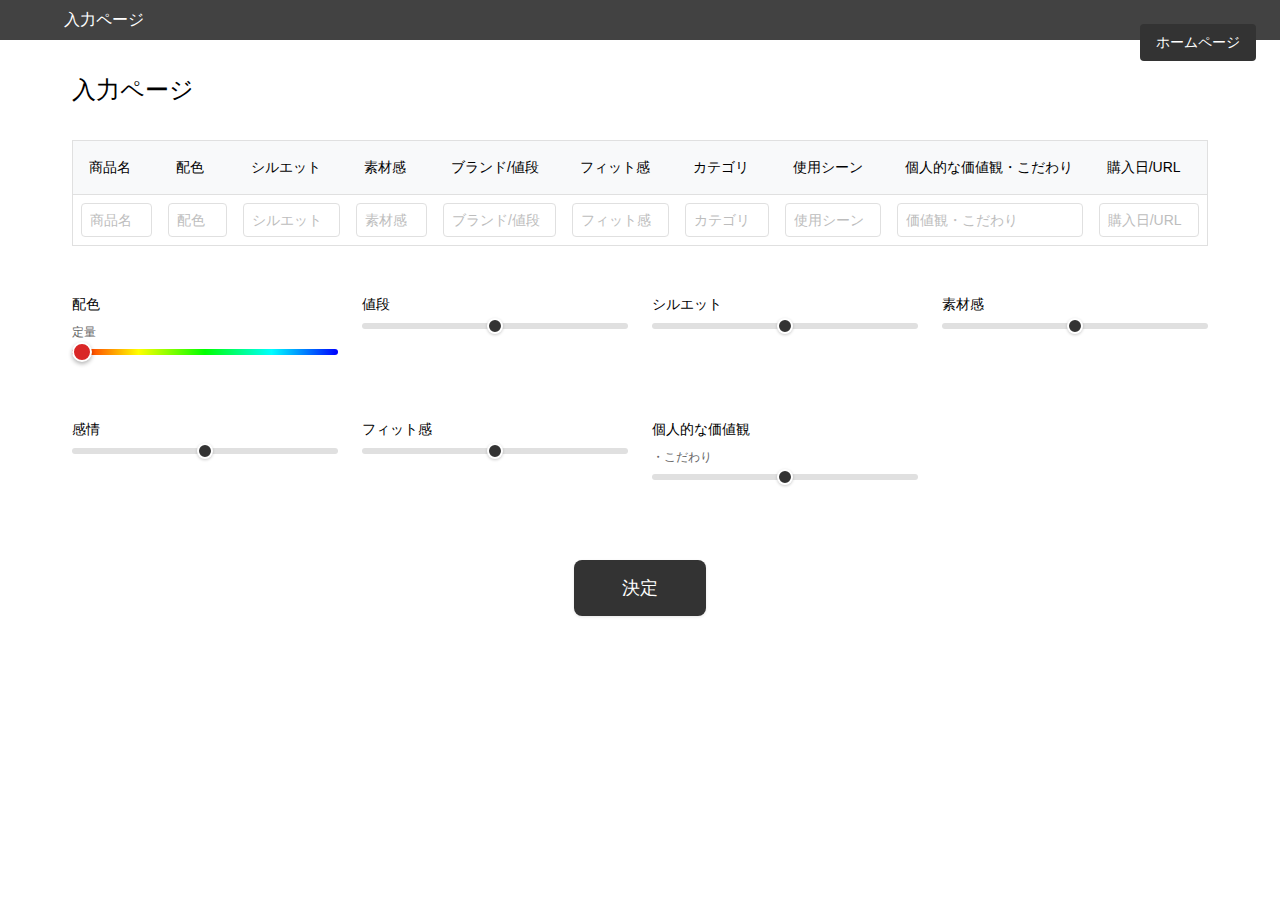
<file: input.html>
<!DOCTYPE html>
<html lang="ja">
<head>
  <meta charset="UTF-8">
  <meta name="viewport" content="width=device-width, initial-scale=1.0">
  <title>入力ページ - 服管理アプリ</title>
  <meta name="description" content="服の定量的情報と感情的評価を記録し、ユーザーの嗜好性を可視化する管理アプリ">
  <link rel="stylesheet" href="css/style.css">
  <link rel="stylesheet" href="css/components.css">
  <link rel="stylesheet" href="css/responsive.css">
  <link rel="stylesheet" href="css/input.css">
</head>
<body>
  <div class="app-container">
    <!-- ヘッダー -->
    <header class="input-header">
      <div class="header-bar">
        <h1 class="page-title">入力ページ</h1>
      </div>
    </header>

    <!-- メインコンテンツ -->
    <main class="input-main">
      <h2 class="main-title">入力ページ</h2>
      
      <!-- データ入力テーブル -->
      <div class="input-table-container">
        <table class="input-table">
          <thead>
            <tr>
              <th>商品名</th>
              <th>配色</th>
              <th>シルエット</th>
              <th>素材感</th>
              <th>ブランド/値段</th>
              <th>フィット感</th>
              <th>カテゴリ</th>
              <th>使用シーン</th>
              <th>個人的な価値観・こだわり</th>
              <th>購入日/URL</th>
            </tr>
          </thead>
          <tbody>
            <tr>
              <td><input type="text" class="table-input" placeholder="商品名"></td>
              <td><input type="text" class="table-input" placeholder="配色"></td>
              <td><input type="text" class="table-input" placeholder="シルエット"></td>
              <td><input type="text" class="table-input" placeholder="素材感"></td>
              <td><input type="text" class="table-input" placeholder="ブランド/値段"></td>
              <td><input type="text" class="table-input" placeholder="フィット感"></td>
              <td><input type="text" class="table-input" placeholder="カテゴリ"></td>
              <td><input type="text" class="table-input" placeholder="使用シーン"></td>
              <td><input type="text" class="table-input" placeholder="価値観・こだわり"></td>
              <td><input type="text" class="table-input" placeholder="購入日/URL"></td>
            </tr>
          </tbody>
        </table>
      </div>

      <!-- スライダー入力エリア -->
      <div class="slider-input-area">
        <!-- 上段のスライダー -->
        <div class="slider-row">
          <!-- 配色スライダー -->
          <div class="slider-group">
            <label class="slider-label">配色</label>
            <div class="slider-sublabel">定量</div>
            <input type="range" id="colorSlider" min="0" max="360" value="0" class="color-slider">
          </div>

          <!-- 値段スライダー -->
          <div class="slider-group">
            <label class="slider-label">値段</label>
            <input type="range" id="priceSlider" min="0" max="100" value="50" class="standard-slider">
          </div>

          <!-- シルエットスライダー -->
          <div class="slider-group">
            <label class="slider-label">シルエット</label>
            <input type="range" id="silhouetteSlider" min="0" max="100" value="50" class="standard-slider">
          </div>

          <!-- 素材感スライダー -->
          <div class="slider-group">
            <label class="slider-label">素材感</label>
            <input type="range" id="materialSlider" min="0" max="100" value="50" class="standard-slider">
          </div>
        </div>

        <!-- 下段のスライダー -->
        <div class="slider-row">
          <!-- 感情スライダー -->
          <div class="slider-group">
            <label class="slider-label">感情</label>
            <input type="range" id="emotionSlider" min="0" max="100" value="50" class="standard-slider">
          </div>

          <!-- フィット感スライダー -->
          <div class="slider-group">
            <label class="slider-label">フィット感</label>
            <input type="range" id="fitSlider" min="0" max="100" value="50" class="standard-slider">
          </div>

          <!-- 個人的な価値観・こだわりスライダー -->
          <div class="slider-group">
            <label class="slider-label">個人的な価値観</label>
            <div class="slider-sublabel">・こだわり</div>
            <input type="range" id="valuesSlider" min="0" max="100" value="50" class="standard-slider">
          </div>

          <!-- 空のスロット -->
          <div class="slider-group empty-slot"></div>
        </div>
      </div>

      <!-- 決定ボタンエリア -->
      <div class="decision-button-area">
        <button type="button" id="decisionButton" class="decision-button">
          決定
        </button>
      </div>
    </main>

    <!-- ホームページボタン -->
    <div class="home-page-button">
      <a href="index.html" class="home-link">ホームページ</a>
    </div>

    <!-- JavaScript -->
    <script src="js/input.js"></script>
  </div>
</body>
</html>
</file>
<file: css/style.css>
/* CSS変数（カスタムプロパティ）の定義 */
:root {
  /* カラーパレット - ミニマルデザイン */
  --color-primary: #333333;
  --color-primary-light: #666666;
  --color-primary-dark: #000000;
  --color-secondary: #666666;
  --color-secondary-light: #999999;
  --color-secondary-dark: #333333;
  
  /* セマンティックカラー */
  --color-success: #4caf50;
  --color-warning: #ff9800;
  --color-danger: #f44336;
  --color-info: #2196f3;
  
  /* ニュートラルカラー */
  --color-neutral-50: #fafafa;
  --color-neutral-100: #f5f5f5;
  --color-neutral-200: #eeeeee;
  --color-neutral-300: #e0e0e0;
  --color-neutral-400: #bdbdbd;
  --color-neutral-500: #9e9e9e;
  --color-neutral-600: #757575;
  --color-neutral-700: #616161;
  --color-neutral-800: #424242;
  --color-neutral-900: #212121;
  
  /* 背景色 */
  --color-background: #ffffff;
  --color-surface: #ffffff;
  --color-surface-hover: #f5f5f5;
  --color-surface-variant: #f8f9fa;
  
  /* テキスト色 */
  --color-text-primary: #000000;
  --color-text-secondary: #666666;
  --color-text-disabled: #bdbdbd;
  --color-text-on-primary: #ffffff;
  --color-text-on-secondary: #ffffff;
  
  /* スペーシング */
  --spacing-xs: 0.25rem;
  --spacing-sm: 0.5rem;
  --spacing-md: 1rem;
  --spacing-lg: 1.5rem;
  --spacing-xl: 2rem;
  --spacing-2xl: 3rem;
  --spacing-3xl: 4rem;
  
  /* ボーダー */
  --border-radius-sm: 0.25rem;
  --border-radius-md: 0.5rem;
  --border-radius-lg: 0.75rem;
  --border-radius-xl: 1rem;
  --border-width: 1px;
  --border-color: #e0e0e0;
  
  /* シャドウ - ミニマル */
  --shadow-1: 0 1px 3px rgba(0,0,0,0.1);
  --shadow-2: 0 2px 4px rgba(0,0,0,0.1);
  --shadow-3: 0 4px 6px rgba(0,0,0,0.1);
  
  /* タイポグラフィ */
  --font-family: -apple-system, BlinkMacSystemFont, 'Segoe UI', 'Helvetica Neue', Arial, sans-serif;
  --font-family-mono: 'SF Mono', Monaco, 'Cascadia Code', 'Liberation Mono', Consolas, monospace;
  
  --font-size-xs: 0.75rem;
  --font-size-sm: 0.875rem;
  --font-size-base: 1rem;
  --font-size-lg: 1.125rem;
  --font-size-xl: 1.25rem;
  --font-size-2xl: 1.5rem;
  --font-size-3xl: 1.875rem;
  --font-size-4xl: 2.25rem;
  --font-size-5xl: 3rem;
  
  --font-weight-light: 300;
  --font-weight-normal: 400;
  --font-weight-medium: 500;
  --font-weight-semibold: 600;
  --font-weight-bold: 700;
  
  --line-height-tight: 1.25;
  --line-height-normal: 1.5;
  --line-height-relaxed: 1.75;
  
  /* トランジション */
  --transition-fast: 150ms ease;
  --transition-normal: 250ms ease;
  --transition-slow: 350ms ease;
  
  /* レイアウト */
  --container-max-width: 1200px;
  --header-height: 60px;
  --sidebar-width: 280px;
  
  /* Z-index */
  --z-dropdown: 1000;
  --z-sticky: 1020;
  --z-fixed: 1030;
  --z-modal-backdrop: 1040;
  --z-modal: 1050;
  --z-popover: 1060;
  --z-tooltip: 1070;
  --z-toast: 1080;
}

/* リセットとベーススタイル */
* {
  box-sizing: border-box;
  margin: 0;
  padding: 0;
}

html {
  font-size: 16px;
  scroll-behavior: smooth;
  -webkit-text-size-adjust: 100%;
}

body {
  font-family: var(--font-family);
  font-size: var(--font-size-base);
  line-height: var(--line-height-normal);
  color: var(--color-text-primary);
  background-color: var(--color-background);
  -webkit-font-smoothing: antialiased;
  -moz-osx-font-smoothing: grayscale;
  text-rendering: optimizeLegibility;
}

/* アプリケーションコンテナ */
.app-container {
  min-height: 100vh;
  display: flex;
  flex-direction: column;
}

/* ヘッダー */
.app-header {
  background-color: var(--color-background);
  border-bottom: 1px solid var(--border-color);
  padding: var(--spacing-md) var(--spacing-xl);
  position: sticky;
  top: 0;
  z-index: var(--z-sticky);
}

.header-content {
  display: flex;
  justify-content: space-between;
  align-items: center;
  max-width: var(--container-max-width);
  margin: 0 auto;
}

.app-title {
  font-size: var(--font-size-xl);
  font-weight: var(--font-weight-medium);
  color: var(--color-text-primary);
}

/* メインナビゲーション */
.main-navigation {
  display: flex;
  gap: var(--spacing-lg);
}

.nav-link {
  color: var(--color-text-secondary);
  text-decoration: none;
  font-size: var(--font-size-base);
  font-weight: var(--font-weight-normal);
  padding: var(--spacing-sm) var(--spacing-md);
  border-radius: var(--border-radius-sm);
  transition: var(--transition-fast);
}

.nav-link:hover {
  color: var(--color-text-primary);
  background-color: var(--color-surface-hover);
}

.nav-link.active {
  color: var(--color-text-primary);
  font-weight: var(--font-weight-medium);
}

/* メインコンテンツ */
.app-main {
  flex: 1;
  padding: var(--spacing-xl);
  max-width: var(--container-max-width);
  margin: 0 auto;
  width: 100%;
}

/* タブコンテンツ */
.tab-content {
  display: none;
}

.tab-content.active {
  display: block;
  animation: fadeIn 0.3s ease;
}

@keyframes fadeIn {
  from {
    opacity: 0;
    transform: translateY(10px);
  }
  to {
    opacity: 1;
    transform: translateY(0);
  }
}

/* セクションコンテナ */
.section-container {
  margin-bottom: var(--spacing-2xl);
}

/* セクションヘッダー */
.section-header {
  display: flex;
  justify-content: space-between;
  align-items: center;
  padding: var(--spacing-md) 0;
  border-bottom: 1px solid var(--border-color);
  cursor: pointer;
  transition: var(--transition-fast);
}

.section-header:hover {
  background-color: var(--color-surface-hover);
}

.section-title {
  font-size: var(--font-size-lg);
  font-weight: var(--font-weight-medium);
  color: var(--color-text-primary);
}

.toggle-icon {
  font-size: var(--font-size-sm);
  color: var(--color-text-secondary);
  transition: var(--transition-fast);
}

.section-header.collapsed .toggle-icon {
  transform: rotate(-90deg);
}

/* セクションコンテンツ */
.section-content {
  padding: var(--spacing-lg) 0;
  transition: var(--transition-normal);
}

.section-content.collapsed {
  display: none;
}

/* サブセクション */
.subsection {
  margin-bottom: var(--spacing-xl);
}

.subsection-header {
  display: flex;
  justify-content: space-between;
  align-items: center;
  padding: var(--spacing-sm) 0;
  cursor: pointer;
  transition: var(--transition-fast);
}

.subsection-header:hover {
  background-color: var(--color-surface-hover);
}

.subsection-title {
  font-size: var(--font-size-base);
  font-weight: var(--font-weight-medium);
  color: var(--color-text-primary);
}

.subsection-content {
  padding: var(--spacing-md) 0;
  transition: var(--transition-normal);
}

.subsection-content.collapsed {
  display: none;
}

/* データテーブル */
.data-table-container {
  overflow-x: auto;
  border: 1px solid var(--border-color);
  border-radius: var(--border-radius-sm);
}

.data-table {
  width: 100%;
  border-collapse: collapse;
  font-size: var(--font-size-sm);
}

.data-table th {
  background-color: var(--color-surface-variant);
  padding: var(--spacing-md);
  text-align: left;
  font-weight: var(--font-weight-medium);
  color: var(--color-text-primary);
  border-bottom: 1px solid var(--border-color);
  white-space: nowrap;
}

.data-table td {
  padding: var(--spacing-md);
  border-bottom: 1px solid var(--border-color);
  color: var(--color-text-secondary);
}

.data-table tbody tr:hover {
  background-color: var(--color-surface-hover);
}

/* チャートグリッド */
.charts-grid {
  display: grid;
  grid-template-columns: repeat(auto-fit, minmax(200px, 1fr));
  gap: var(--spacing-lg);
  margin-top: var(--spacing-lg);
}

.chart-item {
  border: 1px solid var(--border-color);
  border-radius: var(--border-radius-sm);
  padding: var(--spacing-md);
  background-color: var(--color-surface);
}

.chart-title {
  font-size: var(--font-size-base);
  font-weight: var(--font-weight-medium);
  color: var(--color-text-primary);
  margin-bottom: var(--spacing-md);
}

.chart-label {
  font-size: var(--font-size-xs);
  color: var(--color-text-secondary);
  text-align: center;
  margin-top: var(--spacing-sm);
}

/* おすすめカード */
.recommend-cards {
  display: grid;
  grid-template-columns: repeat(auto-fit, minmax(250px, 1fr));
  gap: var(--spacing-lg);
  margin-top: var(--spacing-lg);
}

.recommend-card {
  border: 1px solid var(--border-color);
  border-radius: var(--border-radius-sm);
  padding: var(--spacing-lg);
  background-color: var(--color-surface);
  text-align: center;
}

.product-image {
  margin-bottom: var(--spacing-md);
}

.placeholder-image {
  width: 100px;
  height: 100px;
  background-color: var(--color-success);
  border-radius: var(--border-radius-sm);
  display: flex;
  align-items: center;
  justify-content: center;
  color: var(--color-text-on-primary);
  font-weight: var(--font-weight-medium);
  margin: 0 auto;
}

.product-info p {
  margin-bottom: var(--spacing-sm);
  color: var(--color-text-secondary);
  font-size: var(--font-size-sm);
}

/* 入力ページボタン */
.input-page-button {
  position: fixed;
  top: var(--spacing-lg);
  right: var(--spacing-lg);
  z-index: var(--z-fixed);
}

.input-link {
  display: inline-block;
  padding: var(--spacing-sm) var(--spacing-md);
  background-color: var(--color-primary);
  color: var(--color-text-on-primary);
  text-decoration: none;
  border-radius: var(--border-radius-sm);
  font-size: var(--font-size-sm);
  font-weight: var(--font-weight-medium);
  transition: var(--transition-fast);
}

.input-link:hover {
  background-color: var(--color-primary-dark);
}

/* ユーティリティクラス */
.sr-only {
  position: absolute;
  width: 1px;
  height: 1px;
  padding: 0;
  margin: -1px;
  overflow: hidden;
  clip: rect(0, 0, 0, 0);
  white-space: nowrap;
  border: 0;
}

.text-center { text-align: center; }
.text-left { text-align: left; }
.text-right { text-align: right; }

.mb-0 { margin-bottom: 0; }
.mb-1 { margin-bottom: var(--spacing-xs); }
.mb-2 { margin-bottom: var(--spacing-sm); }
.mb-3 { margin-bottom: var(--spacing-md); }
.mb-4 { margin-bottom: var(--spacing-lg); }
.mb-5 { margin-bottom: var(--spacing-xl); }

.mt-0 { margin-top: 0; }
.mt-1 { margin-top: var(--spacing-xs); }
.mt-2 { margin-top: var(--spacing-sm); }
.mt-3 { margin-top: var(--spacing-md); }
.mt-4 { margin-top: var(--spacing-lg); }
.mt-5 { margin-top: var(--spacing-xl); }

.p-0 { padding: 0; }
.p-1 { padding: var(--spacing-xs); }
.p-2 { padding: var(--spacing-sm); }
.p-3 { padding: var(--spacing-md); }
.p-4 { padding: var(--spacing-lg); }
.p-5 { padding: var(--spacing-xl); }

/* アクセシビリティ */
@media (prefers-reduced-motion: reduce) {
  * {
    animation-duration: 0.01ms !important;
    animation-iteration-count: 1 !important;
    transition-duration: 0.01ms !important;
  }
}

/* フォーカススタイル */
button:focus,
input:focus,
select:focus,
textarea:focus,
a:focus {
  outline: 2px solid var(--color-primary);
  outline-offset: 2px;
}

/* スクロールバー */
::-webkit-scrollbar {
  width: 8px;
  height: 8px;
}

::-webkit-scrollbar-track {
  background: var(--color-surface-variant);
}

::-webkit-scrollbar-thumb {
  background: var(--color-neutral-400);
  border-radius: 4px;
}

::-webkit-scrollbar-thumb:hover {
  background: var(--color-neutral-500);
}
</file>
<file: css/components.css>
/* ボタンコンポーネント */
.btn {
  display: inline-flex;
  align-items: center;
  gap: var(--spacing-sm);
  padding: var(--spacing-md) var(--spacing-lg);
  border: none;
  border-radius: var(--border-radius-md);
  font-size: var(--font-size-base);
  font-weight: var(--font-weight-medium);
  font-family: inherit;
  cursor: pointer;
  transition: all var(--transition-normal);
  text-decoration: none;
  line-height: 1;
  position: relative;
  overflow: hidden;
}

.btn::before {
  content: '';
  position: absolute;
  top: 50%;
  left: 50%;
  width: 0;
  height: 0;
  background: rgba(255, 255, 255, 0.2);
  border-radius: 50%;
  transform: translate(-50%, -50%);
  transition: width 0.3s, height 0.3s;
}

.btn:hover::before {
  width: 300px;
  height: 300px;
}

.btn:active {
  transform: translateY(1px);
}

.btn:disabled {
  opacity: 0.6;
  cursor: not-allowed;
  transform: none;
}

.btn-icon {
  font-size: var(--font-size-lg);
}

/* ボタンバリエーション */
.btn-primary {
  background: var(--color-primary);
  color: var(--color-text-on-primary);
  box-shadow: var(--shadow-1);
}

.btn-primary:hover {
  background: var(--color-primary-dark);
  box-shadow: var(--shadow-2);
}

.btn-secondary {
  background: var(--color-neutral-100);
  color: var(--color-text-primary);
  border: 1px solid var(--border-color);
}

.btn-secondary:hover {
  background: var(--color-neutral-200);
  box-shadow: var(--shadow-1);
}

.btn-danger {
  background: var(--color-danger);
  color: var(--color-text-on-primary);
  box-shadow: var(--shadow-1);
}

.btn-danger:hover {
  background: #d32f2f;
  box-shadow: var(--shadow-2);
}

.btn-success {
  background: var(--color-success);
  color: var(--color-text-on-primary);
  box-shadow: var(--shadow-1);
}

.btn-success:hover {
  background: #388e3c;
  box-shadow: var(--shadow-2);
}

/* フォームコンポーネント */
.input-container {
  max-width: 800px;
  margin: 0 auto;
}

.input-container h2 {
  font-size: var(--font-size-2xl);
  font-weight: var(--font-weight-bold);
  margin-bottom: var(--spacing-sm);
  color: var(--color-text-primary);
  text-align: center;
}

.input-description {
  font-size: var(--font-size-lg);
  color: var(--color-text-secondary);
  text-align: center;
  margin-bottom: var(--spacing-2xl);
}

.clothing-form {
  background: var(--color-surface);
  border-radius: var(--border-radius-lg);
  box-shadow: var(--shadow-1);
  border: 1px solid var(--border-color);
  overflow: hidden;
}

.form-section {
  padding: var(--spacing-xl);
  border-bottom: 1px solid var(--border-color);
}

.form-section:last-child {
  border-bottom: none;
}

.form-section h3 {
  font-size: var(--font-size-xl);
  font-weight: var(--font-weight-semibold);
  margin-bottom: var(--spacing-md);
  color: var(--color-text-primary);
}

.section-description {
  font-size: var(--font-size-base);
  color: var(--color-text-secondary);
  margin-bottom: var(--spacing-lg);
}

.input-group {
  margin-bottom: var(--spacing-lg);
}

.input-group:last-child {
  margin-bottom: 0;
}

.input-group label {
  display: block;
  font-size: var(--font-size-base);
  font-weight: var(--font-weight-medium);
  color: var(--color-text-primary);
  margin-bottom: var(--spacing-sm);
}

.required {
  color: var(--color-danger);
  font-weight: var(--font-weight-bold);
}

.input-group input,
.input-group select {
  width: 100%;
  padding: var(--spacing-md);
  border: 1px solid var(--border-color);
  border-radius: var(--border-radius-md);
  font-size: var(--font-size-base);
  font-family: inherit;
  background: var(--color-background);
  color: var(--color-text-primary);
  transition: all var(--transition-normal);
}

.input-group input:focus,
.input-group select:focus {
  border-color: var(--color-primary);
  box-shadow: 0 0 0 3px rgba(33, 150, 243, 0.1);
  outline: none;
}

.input-group input::placeholder {
  color: var(--color-text-disabled);
}

.error-message {
  font-size: var(--font-size-sm);
  color: var(--color-danger);
  margin-top: var(--spacing-xs);
  min-height: 1.25rem;
}

/* スライダーコンポーネント */
.slider-group {
  margin-bottom: var(--spacing-xl);
}

.slider-group:last-child {
  margin-bottom: 0;
}

.slider-label {
  display: block;
  font-size: var(--font-size-base);
  font-weight: var(--font-weight-medium);
  color: var(--color-text-primary);
  margin-bottom: var(--spacing-md);
}

.slider {
  width: 100%;
  height: 6px;
  border-radius: 3px;
  background: var(--color-neutral-200);
  outline: none;
  -webkit-appearance: none;
  appearance: none;
  cursor: pointer;
  transition: all var(--transition-normal);
}

.slider::-webkit-slider-thumb {
  -webkit-appearance: none;
  appearance: none;
  width: 20px;
  height: 20px;
  border-radius: 50%;
  background: var(--color-primary);
  cursor: pointer;
  box-shadow: var(--shadow-2);
  transition: all var(--transition-normal);
  border: 2px solid var(--color-background);
}

.slider::-webkit-slider-thumb:hover {
  background: var(--color-primary-dark);
  transform: scale(1.1);
  box-shadow: var(--shadow-3);
}

.slider::-moz-range-thumb {
  width: 20px;
  height: 20px;
  border-radius: 50%;
  background: var(--color-primary);
  cursor: pointer;
  border: 2px solid var(--color-background);
  box-shadow: var(--shadow-2);
}

.slider-value {
  display: inline-block;
  min-width: 60px;
  text-align: center;
  font-weight: var(--font-weight-semibold);
  color: var(--color-primary);
  background: var(--color-primary-light);
  color: var(--color-text-on-primary);
  padding: var(--spacing-xs) var(--spacing-sm);
  border-radius: var(--border-radius-sm);
  margin-left: var(--spacing-md);
}

/* カラースライダー */
.color-slider-group {
  background: var(--color-surface-variant);
  padding: var(--spacing-lg);
  border-radius: var(--border-radius-lg);
  border: 1px solid var(--border-color);
}

.color-preview {
  margin-bottom: var(--spacing-lg);
  text-align: center;
}

.color-display {
  width: 80px;
  height: 80px;
  border-radius: 50%;
  margin: 0 auto;
  box-shadow: var(--shadow-2);
  border: 3px solid var(--color-background);
  background: hsl(180, 70%, 50%);
}

.hsl-sliders {
  display: grid;
  gap: var(--spacing-md);
}

.hsl-slider-item {
  display: flex;
  align-items: center;
  gap: var(--spacing-md);
}

.hsl-slider-item label {
  min-width: 60px;
  font-size: var(--font-size-sm);
  font-weight: var(--font-weight-medium);
  color: var(--color-text-secondary);
}

.hsl-slider-item .slider {
  flex: 1;
}

.hue-slider {
  background: linear-gradient(to right, #ff0000, #ffff00, #00ff00, #00ffff, #0000ff, #ff00ff, #ff0000);
}

.saturation-slider {
  background: linear-gradient(to right, #808080, var(--color-primary));
}

.lightness-slider {
  background: linear-gradient(to right, #000000, #808080, #ffffff);
}

/* ラベル付きスライダー */
.labeled-slider {
  position: relative;
}

.slider-labels {
  display: flex;
  justify-content: space-between;
  margin-top: var(--spacing-sm);
  font-size: var(--font-size-sm);
  color: var(--color-text-secondary);
}

.slider-label-left,
.slider-label-center,
.slider-label-right {
  flex: 1;
  text-align: center;
}

.slider-label-left {
  text-align: left;
}

.slider-label-right {
  text-align: right;
}

.labeled-range-slider {
  background: linear-gradient(to right, #e74c3c, #f39c12, #27ae60);
}

/* 価格スライダー */
.price-slider {
  display: flex;
  align-items: center;
  gap: var(--spacing-md);
}

.price-range-slider {
  flex: 1;
  background: linear-gradient(to right, #e74c3c, #f39c12, #27ae60);
}

/* 感情評価スライダー */
.emotion-section {
  background: var(--color-surface-variant);
}

.emotion-slider-group {
  margin-bottom: var(--spacing-xl);
  padding: var(--spacing-lg);
  background: var(--color-surface);
  border-radius: var(--border-radius-lg);
  border: 1px solid var(--border-color);
}

.emotion-label {
  display: block;
  font-size: var(--font-size-base);
  font-weight: var(--font-weight-medium);
  color: var(--color-text-primary);
  margin-bottom: var(--spacing-md);
}

.emotion-slider {
  position: relative;
}

.emotion-range-slider {
  background: linear-gradient(to right, #ff4757 0%, #ffa502 50%, #2ed573 100%);
}

.emotion-labels {
  display: flex;
  justify-content: space-between;
  margin-top: var(--spacing-sm);
  font-size: var(--font-size-sm);
  color: var(--color-text-secondary);
}

.emotion-label-left,
.emotion-label-center,
.emotion-label-right {
  flex: 1;
  text-align: center;
}

.emotion-label-left {
  text-align: left;
}

.emotion-label-right {
  text-align: right;
}

/* アクションボタン */
.action-section {
  background: var(--color-surface-variant);
  text-align: center;
}

.action-buttons {
  display: flex;
  justify-content: center;
  gap: var(--spacing-lg);
  flex-wrap: wrap;
}

/* モーダルコンポーネント */
.modal {
  display: none;
  position: fixed;
  top: 0;
  left: 0;
  width: 100%;
  height: 100%;
  background: rgba(0, 0, 0, 0.5);
  z-index: var(--z-modal-backdrop);
  backdrop-filter: blur(4px);
}

.modal.show {
  display: flex;
  align-items: center;
  justify-content: center;
  animation: fadeIn 0.3s ease-out;
}

.modal-content {
  background: var(--color-surface);
  border-radius: var(--border-radius-lg);
  box-shadow: var(--shadow-4);
  max-width: 500px;
  width: 90%;
  max-height: 90vh;
  overflow: hidden;
  animation: slideIn 0.3s ease-out;
}

@keyframes slideIn {
  from {
    opacity: 0;
    transform: translateY(-50px) scale(0.9);
  }
  to {
    opacity: 1;
    transform: translateY(0) scale(1);
  }
}

.modal-header {
  display: flex;
  justify-content: space-between;
  align-items: center;
  padding: var(--spacing-lg) var(--spacing-xl);
  border-bottom: 1px solid var(--border-color);
  background: var(--color-surface-variant);
}

.modal-header h3 {
  font-size: var(--font-size-xl);
  font-weight: var(--font-weight-semibold);
  color: var(--color-text-primary);
  margin: 0;
}

.modal-close {
  background: none;
  border: none;
  font-size: var(--font-size-2xl);
  color: var(--color-text-secondary);
  cursor: pointer;
  padding: 0;
  width: 32px;
  height: 32px;
  display: flex;
  align-items: center;
  justify-content: center;
  border-radius: 50%;
  transition: all var(--transition-normal);
}

.modal-close:hover {
  background: var(--color-neutral-200);
  color: var(--color-text-primary);
}

.modal-body {
  padding: var(--spacing-xl);
}

.modal-body p {
  font-size: var(--font-size-base);
  color: var(--color-text-primary);
  margin: 0;
  line-height: var(--line-height-relaxed);
}

.modal-footer {
  display: flex;
  justify-content: flex-end;
  gap: var(--spacing-sm);
  padding: var(--spacing-lg) var(--spacing-xl);
  border-top: 1px solid var(--border-color);
  background: var(--color-surface-variant);
}

/* 通知コンポーネント */
.notification {
  position: fixed;
  top: var(--spacing-lg);
  right: var(--spacing-lg);
  background: var(--color-surface);
  color: var(--color-text-primary);
  padding: var(--spacing-md) var(--spacing-lg);
  border-radius: var(--border-radius-lg);
  box-shadow: var(--shadow-3);
  border: 1px solid var(--border-color);
  z-index: var(--z-toast);
  max-width: 400px;
  display: flex;
  align-items: center;
  gap: var(--spacing-sm);
  animation: slideInRight 0.3s ease-out;
}

@keyframes slideInRight {
  from {
    opacity: 0;
    transform: translateX(100%);
  }
  to {
    opacity: 1;
    transform: translateX(0);
  }
}

.notification-close {
  background: none;
  border: none;
  font-size: var(--font-size-lg);
  color: var(--color-text-secondary);
  cursor: pointer;
  padding: 0;
  width: 24px;
  height: 24px;
  display: flex;
  align-items: center;
  justify-content: center;
  border-radius: 50%;
  transition: all var(--transition-normal);
  margin-left: auto;
}

.notification-close:hover {
  background: var(--color-neutral-200);
  color: var(--color-text-primary);
}

/* おすすめコンテンツ */
.recommend-container {
  max-width: 600px;
  margin: 0 auto;
  text-align: center;
}

.recommend-container h2 {
  font-size: var(--font-size-2xl);
  font-weight: var(--font-weight-bold);
  margin-bottom: var(--spacing-sm);
  color: var(--color-text-primary);
}

.recommend-description {
  font-size: var(--font-size-lg);
  color: var(--color-text-secondary);
  margin-bottom: var(--spacing-2xl);
}

.recommend-placeholder {
  background: var(--color-surface);
  border-radius: var(--border-radius-lg);
  padding: var(--spacing-3xl);
  box-shadow: var(--shadow-1);
  border: 1px solid var(--border-color);
}

.placeholder-icon {
  font-size: var(--font-size-5xl);
  margin-bottom: var(--spacing-lg);
}

.recommend-placeholder h3 {
  font-size: var(--font-size-xl);
  font-weight: var(--font-weight-semibold);
  margin-bottom: var(--spacing-md);
  color: var(--color-text-primary);
}

.recommend-placeholder p {
  font-size: var(--font-size-base);
  color: var(--color-text-secondary);
  line-height: var(--line-height-relaxed);
}

/* おすすめカード */
.recommend-cards {
  display: grid;
  grid-template-columns: repeat(auto-fit, minmax(300px, 1fr));
  gap: 1.5rem;
  margin-top: 1rem;
}

.recommend-card {
  background: var(--color-surface);
  border: 1px solid var(--color-neutral-300);
  border-radius: 12px;
  padding: 1.5rem;
  transition: all 0.3s ease;
  box-shadow: 0 2px 8px rgba(0, 0, 0, 0.1);
}

.recommend-card:hover {
  transform: translateY(-2px);
  box-shadow: 0 4px 16px rgba(0, 0, 0, 0.15);
  border-color: var(--color-primary);
}

.recommend-card .product-image {
  position: relative;
  margin-bottom: 1rem;
}

.recommend-card .placeholder-image {
  width: 100%;
  height: 120px;
  background: linear-gradient(135deg, var(--color-neutral-200), var(--color-neutral-300));
  border-radius: 8px;
  display: flex;
  align-items: center;
  justify-content: center;
  font-size: 1.2rem;
  font-weight: 600;
  color: var(--color-text-secondary);
  margin-bottom: 0.5rem;
}

.recommend-card .product-name {
  font-size: 1.1rem;
  font-weight: 600;
  margin: 0 0 0.5rem 0;
  color: var(--color-text-primary);
}

.recommend-card .product-brand,
.recommend-card .product-price,
.recommend-card .product-category,
.recommend-card .product-color {
  margin: 0.25rem 0;
  font-size: 0.9rem;
  color: var(--color-text-secondary);
}

.recommend-card .product-description {
  margin: 0.75rem 0;
  font-size: 0.85rem;
  color: var(--color-text-secondary);
  line-height: 1.4;
}

.recommend-card .product-actions {
  display: flex;
  gap: 0.5rem;
  margin-top: 1rem;
}

.recommend-card .btn-sm {
  padding: 0.5rem 1rem;
  font-size: 0.85rem;
}

/* マッチスコア表示 */
.match-score-display {
  margin: 0.75rem 0;
}

.match-score-label {
  font-size: 0.85rem;
  font-weight: 600;
  color: var(--color-text-primary);
  margin-bottom: 0.25rem;
}

.match-score-bar {
  width: 100%;
  height: 8px;
  background: var(--color-neutral-200);
  border-radius: 4px;
  overflow: hidden;
  margin-bottom: 0.25rem;
}

.match-score-fill {
  height: 100%;
  border-radius: 4px;
  transition: width 0.3s ease;
}

.match-score-fill.excellent {
  background: linear-gradient(90deg, #4CAF50, #66BB6A);
}

.match-score-fill.good {
  background: linear-gradient(90deg, #2196F3, #42A5F5);
}

.match-score-fill.neutral {
  background: linear-gradient(90deg, #FF9800, #FFB74D);
}

.match-score-fill.poor {
  background: linear-gradient(90deg, #F44336, #EF5350);
}

.match-score-value {
  font-size: 0.8rem;
  font-weight: 600;
  color: var(--color-text-secondary);
}

/* 空のおすすめ状態 */
.empty-recommendations {
  text-align: center;
  padding: 3rem 1rem;
  color: var(--color-text-secondary);
}

.empty-recommendations .empty-icon {
  font-size: 3rem;
  margin-bottom: 1rem;
}

.empty-recommendations h3 {
  margin: 0 0 0.5rem 0;
  color: var(--color-text-primary);
}

.empty-recommendations p {
  margin: 0 0 1.5rem 0;
  line-height: 1.5;
}

/* おすすめ詳細モーダル */
.recommendation-details {
  max-width: 600px;
}

.recommendation-details h3 {
  margin: 0 0 1rem 0;
  color: var(--color-text-primary);
  font-size: 1.3rem;
}

.recommendation-details .detail-grid {
  display: grid;
  grid-template-columns: repeat(auto-fit, minmax(200px, 1fr));
  gap: 1rem;
  margin-bottom: 1.5rem;
}

.recommendation-details .detail-item {
  display: flex;
  justify-content: space-between;
  align-items: center;
  padding: 0.5rem 0;
  border-bottom: 1px solid var(--color-neutral-200);
}

.recommendation-details .detail-item label {
  font-weight: 600;
  color: var(--color-text-primary);
}

.recommendation-details .detail-item span {
  color: var(--color-text-secondary);
}

.preferences-analysis {
  margin: 1.5rem 0;
}

.preferences-analysis h4 {
  margin: 0 0 1rem 0;
  color: var(--color-text-primary);
  font-size: 1.1rem;
}

.preferences-grid {
  display: grid;
  grid-template-columns: repeat(auto-fit, minmax(250px, 1fr));
  gap: 1rem;
}

.preference-item {
  display: flex;
  flex-direction: column;
  gap: 0.5rem;
}

.preference-item label {
  font-size: 0.9rem;
  font-weight: 600;
  color: var(--color-text-primary);
}

.recommendation-description {
  margin-top: 1.5rem;
  padding-top: 1rem;
  border-top: 1px solid var(--color-neutral-200);
}

.recommendation-description p {
  margin: 0;
  line-height: 1.5;
  color: var(--color-text-secondary);
}

/* カテゴリバッジ */
.category-badge {
  position: absolute;
  top: 0.5rem;
  right: 0.5rem;
  padding: 0.25rem 0.5rem;
  border-radius: 12px;
  font-size: 0.75rem;
  font-weight: 600;
  color: white;
  background: var(--color-primary);
}

.category-badge.category-tops {
  background: #FF6384;
}

.category-badge.category-bottoms {
  background: #36A2EB;
}

.category-badge.category-outerwear {
  background: #FFCE56;
}

.category-badge.category-shoes {
  background: #9966FF;
}

.category-badge.category-accessories {
  background: #4BC0C0;
}

.category-badge.category-dresses {
  background: #FF9F40;
}

/* レスポンシブ対応 */
@media (max-width: 768px) {
  .action-buttons {
    flex-direction: column;
    align-items: center;
  }
  
  .btn {
    width: 100%;
    max-width: 300px;
    justify-content: center;
  }
  
  .modal-content {
    width: 95%;
    margin: var(--spacing-lg);
  }
  
  .modal-footer {
    flex-direction: column;
  }
  
  .notification {
    right: var(--spacing-sm);
    left: var(--spacing-sm);
    max-width: none;
  }
  
  .hsl-slider-item {
    flex-direction: column;
    align-items: stretch;
    gap: var(--spacing-sm);
  }
  
  .hsl-slider-item label {
    min-width: auto;
    text-align: center;
  }
  
  .price-slider {
    flex-direction: column;
    align-items: stretch;
    gap: var(--spacing-sm);
  }
  
  .slider-value {
    margin-left: 0;
    margin-top: var(--spacing-sm);
    align-self: center;
  }

  .recommend-cards {
    grid-template-columns: 1fr;
    gap: 1rem;
  }
  
  .recommend-card {
    padding: 1rem;
  }
  
  .recommendation-details .detail-grid {
    grid-template-columns: 1fr;
  }
  
  .preferences-grid {
    grid-template-columns: 1fr;
  }
  
  .recommend-card .product-actions {
    flex-direction: column;
  }
  
  .recommend-card .btn-sm {
    width: 100%;
  }
}

@media (max-width: 480px) {
  .form-section {
    padding: var(--spacing-lg);
  }
  
  .color-slider-group {
    padding: var(--spacing-md);
  }
  
  .emotion-slider-group {
    padding: var(--spacing-md);
  }
  
  .modal-header,
  .modal-body,
  .modal-footer {
    padding: var(--spacing-lg);
  }

  .recommend-card .placeholder-image {
    height: 100px;
    font-size: 1rem;
  }
  
  .recommend-card .product-name {
    font-size: 1rem;
  }
  
  .recommend-card .product-brand,
  .recommend-card .product-price,
  .recommend-card .product-category,
  .recommend-card .product-color {
    font-size: 0.8rem;
  }
}
</file>
<file: css/responsive.css>
/* レスポンシブデザイン - Mobile First アプローチ */

/* ベース（モバイル）スタイル */
@media (max-width: 767px) {
  /* ヘッダー */
  .app-header {
    padding: var(--spacing-md) var(--spacing-lg);
  }
  
  .app-title {
    font-size: var(--font-size-2xl);
  }
  
  .app-subtitle {
    font-size: var(--font-size-base);
    margin-bottom: var(--spacing-lg);
  }
  
  /* タブナビゲーション */
  .tab-navigation {
    flex-direction: column;
    gap: var(--spacing-sm);
  }
  
  .tab-btn {
    width: 100%;
    justify-content: center;
    padding: var(--spacing-sm) var(--spacing-md);
  }
  
  .tab-text {
    display: none;
  }
  
  .tab-icon {
    font-size: var(--font-size-xl);
  }
  
  /* メインコンテンツ */
  .app-main {
    padding: var(--spacing-lg) var(--spacing-md);
  }
  
  /* 統計サマリー */
  .stats-summary {
    grid-template-columns: 1fr;
    gap: var(--spacing-md);
  }
  
  .stat-card {
    padding: var(--spacing-lg);
  }
  
  .stat-value {
    font-size: var(--font-size-2xl);
  }
  
  /* データテーブル */
  .table-header {
    flex-direction: column;
    gap: var(--spacing-md);
    align-items: stretch;
  }
  
  .table-controls {
    justify-content: center;
  }
  
  .data-table {
    font-size: var(--font-size-xs);
  }
  
  .data-table th,
  .data-table td {
    padding: var(--spacing-sm) var(--spacing-md);
  }
  
  /* チャートエリア */
  .charts-container {
    grid-template-columns: 1fr;
    gap: var(--spacing-lg);
  }
  
  .chart-section {
    padding: var(--spacing-lg);
  }
  
  .chart-wrapper {
    height: 250px;
  }
  
  /* フォーム */
  .form-section {
    padding: var(--spacing-lg);
  }
  
  .input-container h2 {
    font-size: var(--font-size-xl);
  }
  
  .input-description {
    font-size: var(--font-size-base);
  }
  
  /* スライダー */
  .color-slider-group {
    padding: var(--spacing-md);
  }
  
  .hsl-slider-item {
    flex-direction: column;
    align-items: stretch;
    gap: var(--spacing-sm);
  }
  
  .hsl-slider-item label {
    min-width: auto;
    text-align: center;
  }
  
  .slider-labels {
    font-size: var(--font-size-xs);
  }
  
  .emotion-labels {
    font-size: var(--font-size-xs);
  }
  
  .emotion-slider-group {
    padding: var(--spacing-md);
  }
  
  /* ボタン */
  .action-buttons {
    flex-direction: column;
    align-items: center;
  }
  
  .btn {
    width: 100%;
    max-width: 300px;
    justify-content: center;
  }
  
  /* モーダル */
  .modal-content {
    width: 95%;
    margin: var(--spacing-lg);
  }
  
  .modal-header,
  .modal-body,
  .modal-footer {
    padding: var(--spacing-lg);
  }
  
  .modal-footer {
    flex-direction: column;
  }
  
  /* 通知 */
  .notification {
    right: var(--spacing-sm);
    left: var(--spacing-sm);
    max-width: none;
    top: var(--spacing-sm);
  }
  
  /* フッター */
  .app-footer {
    padding: var(--spacing-lg) var(--spacing-md);
  }
}

/* タブレット */
@media (min-width: 768px) and (max-width: 1023px) {
  /* ヘッダー */
  .app-header {
    padding: var(--spacing-lg) var(--spacing-xl);
  }
  
  .app-title {
    font-size: var(--font-size-3xl);
  }
  
  /* タブナビゲーション */
  .tab-navigation {
    gap: var(--spacing-md);
  }
  
  .tab-btn {
    padding: var(--spacing-md) var(--spacing-lg);
  }
  
  /* メインコンテンツ */
  .app-main {
    padding: var(--spacing-xl) var(--spacing-lg);
  }
  
  /* 統計サマリー */
  .stats-summary {
    grid-template-columns: repeat(2, 1fr);
    gap: var(--spacing-lg);
  }
  
  /* チャートエリア */
  .charts-container {
    grid-template-columns: repeat(2, 1fr);
    gap: var(--spacing-lg);
  }
  
  .chart-section:last-child {
    grid-column: 1 / -1;
  }
  
  /* フォーム */
  .input-container {
    max-width: 700px;
  }
  
  /* スライダー */
  .hsl-slider-item {
    gap: var(--spacing-md);
  }
  
  .hsl-slider-item label {
    min-width: 50px;
  }
}

/* デスクトップ */
@media (min-width: 1024px) {
  /* ヘッダー */
  .app-header {
    padding: var(--spacing-xl) var(--spacing-2xl);
  }
  
  .app-title {
    font-size: var(--font-size-4xl);
  }
  
  /* タブナビゲーション */
  .tab-navigation {
    gap: var(--spacing-lg);
  }
  
  .tab-btn {
    padding: var(--spacing-lg) var(--spacing-xl);
  }
  
  /* メインコンテンツ */
  .app-main {
    padding: var(--spacing-2xl) var(--spacing-xl);
  }
  
  /* 統計サマリー */
  .stats-summary {
    grid-template-columns: repeat(4, 1fr);
    gap: var(--spacing-xl);
  }
  
  /* チャートエリア */
  .charts-container {
    grid-template-columns: repeat(3, 1fr);
    gap: var(--spacing-xl);
  }
  
  /* フォーム */
  .input-container {
    max-width: 800px;
  }
  
  /* スライダー */
  .hsl-slider-item {
    gap: var(--spacing-lg);
  }
  
  .hsl-slider-item label {
    min-width: 60px;
  }
  
  /* ホバー効果 */
  .stat-card:hover {
    transform: translateY(-6px);
    box-shadow: var(--shadow-4);
  }
  
  .tab-btn:hover {
    transform: translateY(-3px);
    box-shadow: var(--shadow-4);
  }
}

/* 大画面デスクトップ */
@media (min-width: 1440px) {
  .app-main {
    padding: var(--spacing-3xl) var(--spacing-2xl);
  }
  
  .stats-summary {
    gap: var(--spacing-2xl);
  }
  
  .charts-container {
    gap: var(--spacing-2xl);
  }
  
  .chart-wrapper {
    height: 350px;
  }
}

/* 横画面（ランドスケープ）対応 */
@media (orientation: landscape) and (max-height: 600px) {
  .app-header {
    padding: var(--spacing-sm) var(--spacing-lg);
  }
  
  .app-title {
    font-size: var(--font-size-xl);
    margin-bottom: var(--spacing-xs);
  }
  
  .app-subtitle {
    font-size: var(--font-size-sm);
    margin-bottom: var(--spacing-md);
  }
  
  .app-main {
    padding: var(--spacing-md) var(--spacing-lg);
  }
  
  .stats-summary {
    grid-template-columns: repeat(4, 1fr);
    gap: var(--spacing-md);
  }
  
  .stat-card {
    padding: var(--spacing-md);
  }
  
  .stat-value {
    font-size: var(--font-size-xl);
  }
}

/* 高解像度ディスプレイ対応 */
@media (-webkit-min-device-pixel-ratio: 2), (min-resolution: 192dpi) {
  .btn {
    border-width: 0.5px;
  }
  
  .input-group input,
  .input-group select {
    border-width: 0.5px;
  }
  
  .slider {
    height: 4px;
  }
  
  .slider::-webkit-slider-thumb {
    width: 18px;
    height: 18px;
  }
}

/* 印刷スタイル */
@media print {
  .app-header {
    background: none !important;
    color: var(--color-text-primary) !important;
    box-shadow: none !important;
    position: static !important;
  }
  
  .tab-navigation {
    display: none !important;
  }
  
  .app-footer {
    display: none !important;
  }
  
  .btn {
    display: none !important;
  }
  
  .modal {
    display: none !important;
  }
  
  .notification {
    display: none !important;
  }
  
  .stat-card {
    box-shadow: none !important;
    border: 1px solid var(--color-neutral-300) !important;
  }
  
  .data-table-container {
    box-shadow: none !important;
    border: 1px solid var(--color-neutral-300) !important;
  }
  
  .chart-section {
    box-shadow: none !important;
    border: 1px solid var(--color-neutral-300) !important;
  }
}

/* アクセシビリティ対応 */
@media (prefers-reduced-motion: reduce) {
  * {
    animation-duration: 0.01ms !important;
    animation-iteration-count: 1 !important;
    transition-duration: 0.01ms !important;
  }
  
  .btn::before {
    display: none !important;
  }
}

/* 高コントラストモード対応 */
@media (prefers-contrast: high) {
  :root {
    --color-primary: #0000ff;
    --color-primary-dark: #000080;
    --color-danger: #ff0000;
    --color-success: #008000;
    --color-warning: #ff8000;
    --border-color: #000000;
  }
  
  .btn {
    border: 2px solid currentColor;
  }
  
  .input-group input,
  .input-group select {
    border: 2px solid currentColor;
  }
  
  .slider {
    border: 2px solid currentColor;
  }
}

/* フォーカス表示の強化 */
@media (prefers-reduced-motion: no-preference) {
  .btn:focus,
  .input-group input:focus,
  .input-group select:focus,
  .slider:focus {
    outline: 3px solid var(--color-primary);
    outline-offset: 2px;
  }
}

/* ダークモードでの追加調整 */
@media (prefers-color-scheme: dark) {
  .btn-secondary {
    background: var(--color-neutral-800);
    color: var(--color-text-primary);
    border-color: var(--color-neutral-600);
  }
  
  .btn-secondary:hover {
    background: var(--color-neutral-700);
  }
  
  .modal-content {
    background: var(--color-surface);
    border-color: var(--border-color);
  }
  
  .notification {
    background: var(--color-surface);
    border-color: var(--border-color);
  }
}

/* タッチデバイス対応 */
@media (hover: none) and (pointer: coarse) {
  .btn:hover {
    transform: none;
  }
  
  .stat-card:hover {
    transform: none;
  }
  
  .tab-btn:hover {
    transform: none;
  }
  
  .slider::-webkit-slider-thumb {
    width: 24px;
    height: 24px;
  }
  
  .slider::-moz-range-thumb {
    width: 24px;
    height: 24px;
  }
}

/* 超小画面対応 */
@media (max-width: 320px) {
  .app-header {
    padding: var(--spacing-sm);
  }
  
  .app-title {
    font-size: var(--font-size-xl);
  }
  
  .app-subtitle {
    font-size: var(--font-size-sm);
  }
  
  .app-main {
    padding: var(--spacing-sm);
  }
  
  .form-section {
    padding: var(--spacing-md);
  }
  
  .stat-card {
    padding: var(--spacing-md);
  }
  
  .stat-value {
    font-size: var(--font-size-xl);
  }
  
  .btn {
    padding: var(--spacing-sm) var(--spacing-md);
    font-size: var(--font-size-sm);
  }
  
  .slider-labels,
  .emotion-labels {
    font-size: var(--font-size-xs);
  }
}
</file>
<file: css/input.css>
/* 入力ページ専用スタイル */

/* 入力ページヘッダー */
.input-header {
  background-color: var(--color-neutral-800);
  color: var(--color-text-on-primary);
  padding: 0;
}

.header-bar {
  padding: var(--spacing-sm) var(--spacing-lg);
  max-width: var(--container-max-width);
  margin: 0 auto;
}

.page-title {
  font-size: var(--font-size-base);
  font-weight: var(--font-weight-normal);
  margin: 0;
}

/* 入力ページメイン */
.input-main {
  padding: var(--spacing-xl);
  max-width: var(--container-max-width);
  margin: 0 auto;
}

.main-title {
  font-size: var(--font-size-2xl);
  font-weight: var(--font-weight-medium);
  color: var(--color-text-primary);
  margin-bottom: var(--spacing-xl);
}

/* 入力テーブル */
.input-table-container {
  margin-bottom: var(--spacing-2xl);
}

.input-table {
  width: 100%;
  border-collapse: collapse;
  border: 1px solid var(--border-color);
  font-size: var(--font-size-sm);
}

.input-table th {
  background-color: var(--color-surface-variant);
  padding: var(--spacing-md);
  text-align: left;
  font-weight: var(--font-weight-medium);
  color: var(--color-text-primary);
  border-bottom: 1px solid var(--border-color);
  white-space: nowrap;
}

.input-table td {
  padding: var(--spacing-sm);
  border-bottom: 1px solid var(--border-color);
}

.table-input {
  width: 100%;
  padding: var(--spacing-sm);
  border: 1px solid var(--border-color);
  border-radius: var(--border-radius-sm);
  font-size: var(--font-size-sm);
  background-color: var(--color-surface);
  color: var(--color-text-primary);
  transition: var(--transition-fast);
}

.table-input:focus {
  outline: none;
  border-color: var(--color-primary);
  box-shadow: 0 0 0 2px rgba(51, 51, 51, 0.1);
}

.table-input::placeholder {
  color: var(--color-text-disabled);
}

/* スライダー入力エリア */
.slider-input-area {
  display: flex;
  flex-direction: column;
  gap: var(--spacing-xl);
  margin-bottom: var(--spacing-2xl);
}

.slider-row {
  display: grid;
  grid-template-columns: repeat(4, 1fr);
  gap: var(--spacing-lg);
}

.slider-group {
  display: flex;
  flex-direction: column;
  gap: var(--spacing-sm);
}

.slider-label {
  font-size: var(--font-size-sm);
  font-weight: var(--font-weight-medium);
  color: var(--color-text-primary);
  margin: 0;
}

.slider-sublabel {
  font-size: var(--font-size-xs);
  color: var(--color-text-secondary);
  margin: 0;
}

/* 標準スライダー */
.standard-slider {
  width: 100%;
  height: 6px;
  background: var(--color-neutral-300);
  border-radius: 3px;
  outline: none;
  -webkit-appearance: none;
  appearance: none;
  cursor: pointer;
}

.standard-slider::-webkit-slider-thumb {
  -webkit-appearance: none;
  appearance: none;
  width: 16px;
  height: 16px;
  background: var(--color-primary);
  border-radius: 50%;
  cursor: pointer;
  border: 2px solid var(--color-surface);
  box-shadow: 0 1px 3px rgba(0, 0, 0, 0.2);
}

.standard-slider::-moz-range-thumb {
  width: 16px;
  height: 16px;
  background: var(--color-primary);
  border-radius: 50%;
  cursor: pointer;
  border: 2px solid var(--color-surface);
  box-shadow: 0 1px 3px rgba(0, 0, 0, 0.2);
}

.standard-slider::-webkit-slider-track {
  background: var(--color-neutral-300);
  border-radius: 3px;
  height: 6px;
}

.standard-slider::-moz-range-track {
  background: var(--color-neutral-300);
  border-radius: 3px;
  height: 6px;
}

/* カラースライダー */
.color-slider {
  width: 100%;
  height: 6px;
  background: linear-gradient(to right, 
    #ff0000 0%, 
    #ff8000 12.5%, 
    #ffff00 25%, 
    #80ff00 37.5%, 
    #00ff00 50%, 
    #00ff80 62.5%, 
    #00ffff 75%, 
    #0080ff 87.5%, 
    #0000ff 100%);
  border-radius: 3px;
  outline: none;
  -webkit-appearance: none;
  appearance: none;
  cursor: pointer;
}

.color-slider::-webkit-slider-thumb {
  -webkit-appearance: none;
  appearance: none;
  width: 20px;
  height: 20px;
  background: #ff0000;
  border-radius: 50%;
  cursor: pointer;
  border: 2px solid var(--color-surface);
  box-shadow: 0 2px 4px rgba(0, 0, 0, 0.3);
}

.color-slider::-moz-range-thumb {
  width: 20px;
  height: 20px;
  background: #ff0000;
  border-radius: 50%;
  cursor: pointer;
  border: 2px solid var(--color-surface);
  box-shadow: 0 2px 4px rgba(0, 0, 0, 0.3);
}

/* 決定ボタンエリア */
.decision-button-area {
  display: flex;
  justify-content: center;
  margin-top: var(--spacing-xl);
}

.decision-button {
  padding: var(--spacing-md) var(--spacing-2xl);
  background-color: var(--color-primary);
  color: var(--color-text-on-primary);
  border: none;
  border-radius: var(--border-radius-md);
  font-size: var(--font-size-lg);
  font-weight: var(--font-weight-medium);
  cursor: pointer;
  transition: var(--transition-fast);
  box-shadow: var(--shadow-1);
}

.decision-button:hover {
  background-color: var(--color-primary-dark);
  transform: translateY(-1px);
  box-shadow: var(--shadow-2);
}

.decision-button:active {
  transform: translateY(0);
  box-shadow: var(--shadow-1);
}

.decision-button:focus {
  outline: none;
  box-shadow: 0 0 0 3px rgba(51, 51, 51, 0.2);
}

/* 空のスロット */
.empty-slot {
  /* 空のスロットは何も表示しない */
}

/* ホームページボタン */
.home-page-button {
  position: fixed;
  top: var(--spacing-lg);
  right: var(--spacing-lg);
  z-index: var(--z-fixed);
}

.home-link {
  display: inline-block;
  padding: var(--spacing-sm) var(--spacing-md);
  background-color: var(--color-primary);
  color: var(--color-text-on-primary);
  text-decoration: none;
  border-radius: var(--border-radius-sm);
  font-size: var(--font-size-sm);
  font-weight: var(--font-weight-medium);
  transition: var(--transition-fast);
}

.home-link:hover {
  background-color: var(--color-primary-dark);
}

/* レスポンシブ対応 */
@media (max-width: 768px) {
  .slider-row {
    grid-template-columns: repeat(2, 1fr);
    gap: var(--spacing-md);
  }
  
  .input-main {
    padding: var(--spacing-lg);
  }
  
  .input-table {
    font-size: var(--font-size-xs);
  }
  
  .input-table th,
  .input-table td {
    padding: var(--spacing-sm);
  }
  
  .decision-button {
    padding: var(--spacing-sm) var(--spacing-xl);
    font-size: var(--font-size-base);
  }
}

@media (max-width: 480px) {
  .slider-row {
    grid-template-columns: 1fr;
    gap: var(--spacing-md);
  }
  
  .input-table-container {
    overflow-x: auto;
  }
  
  .input-table {
    min-width: 600px;
  }
}
</file>
